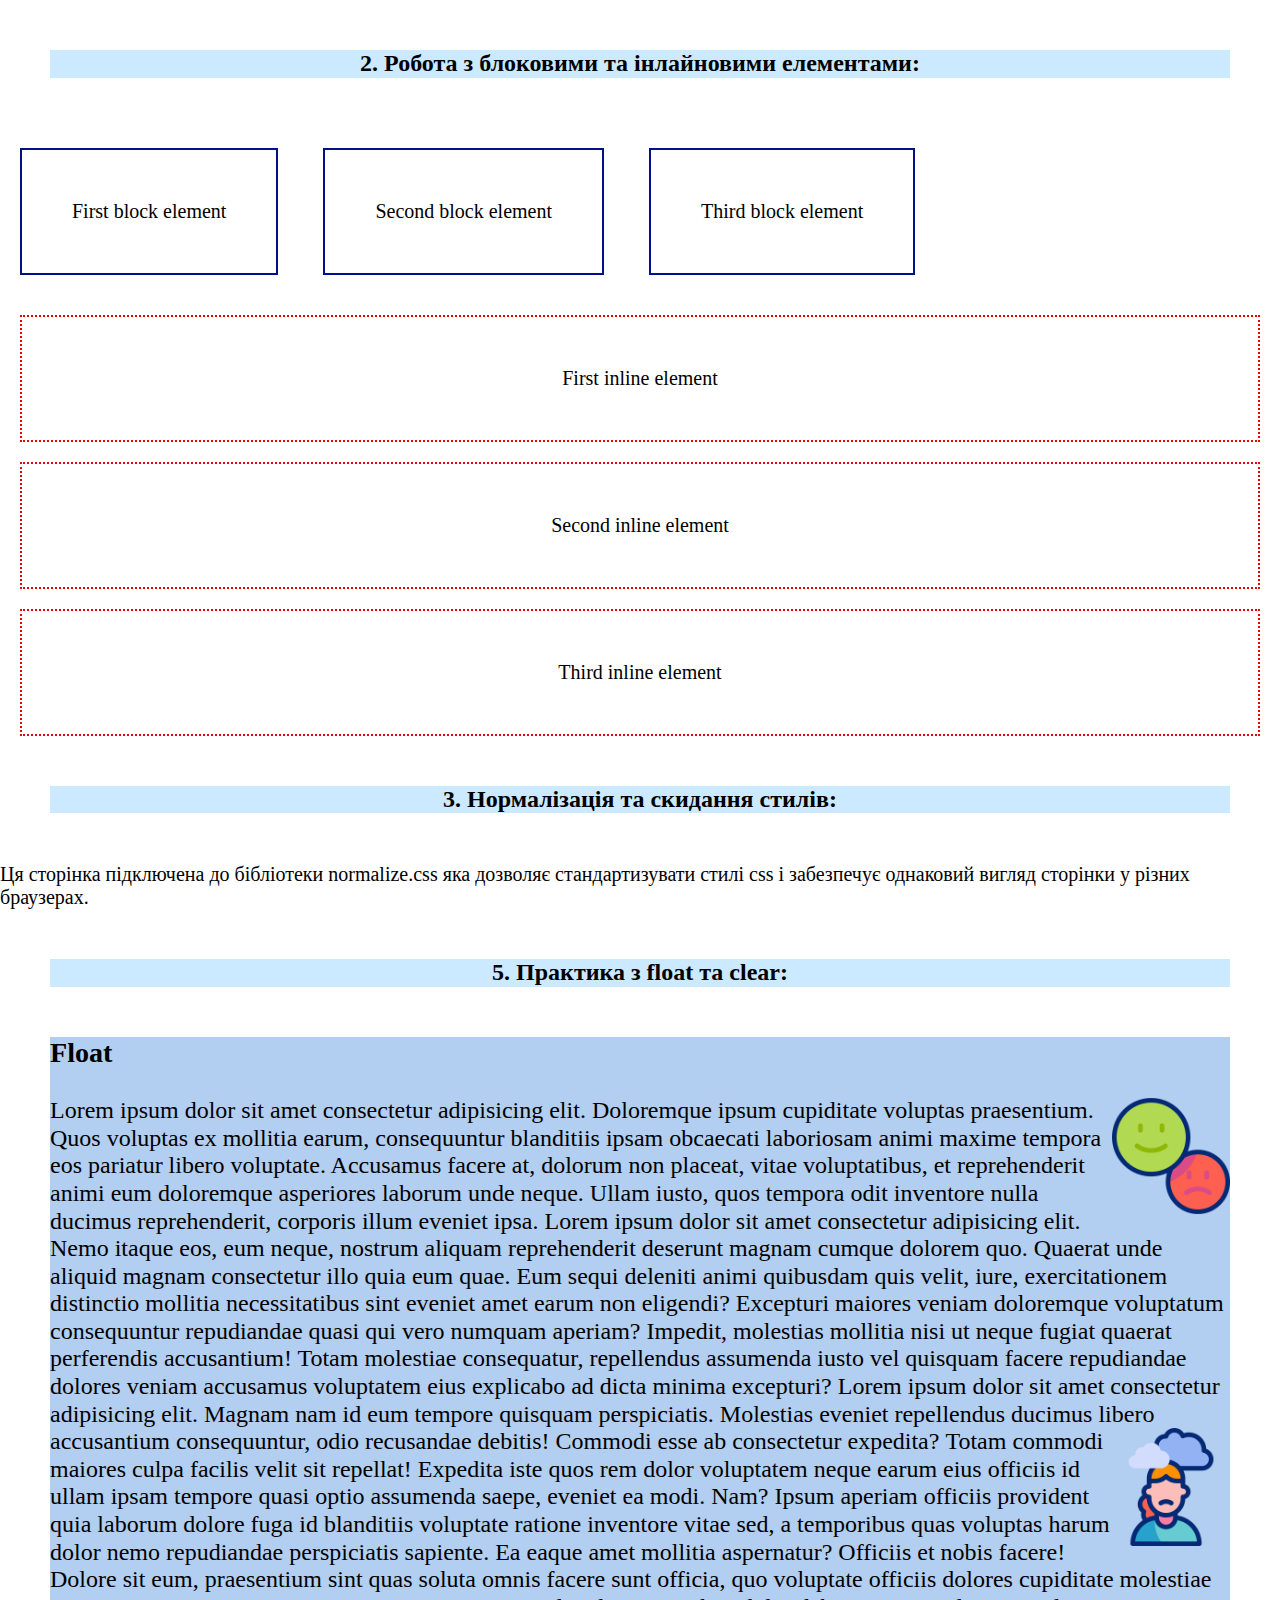
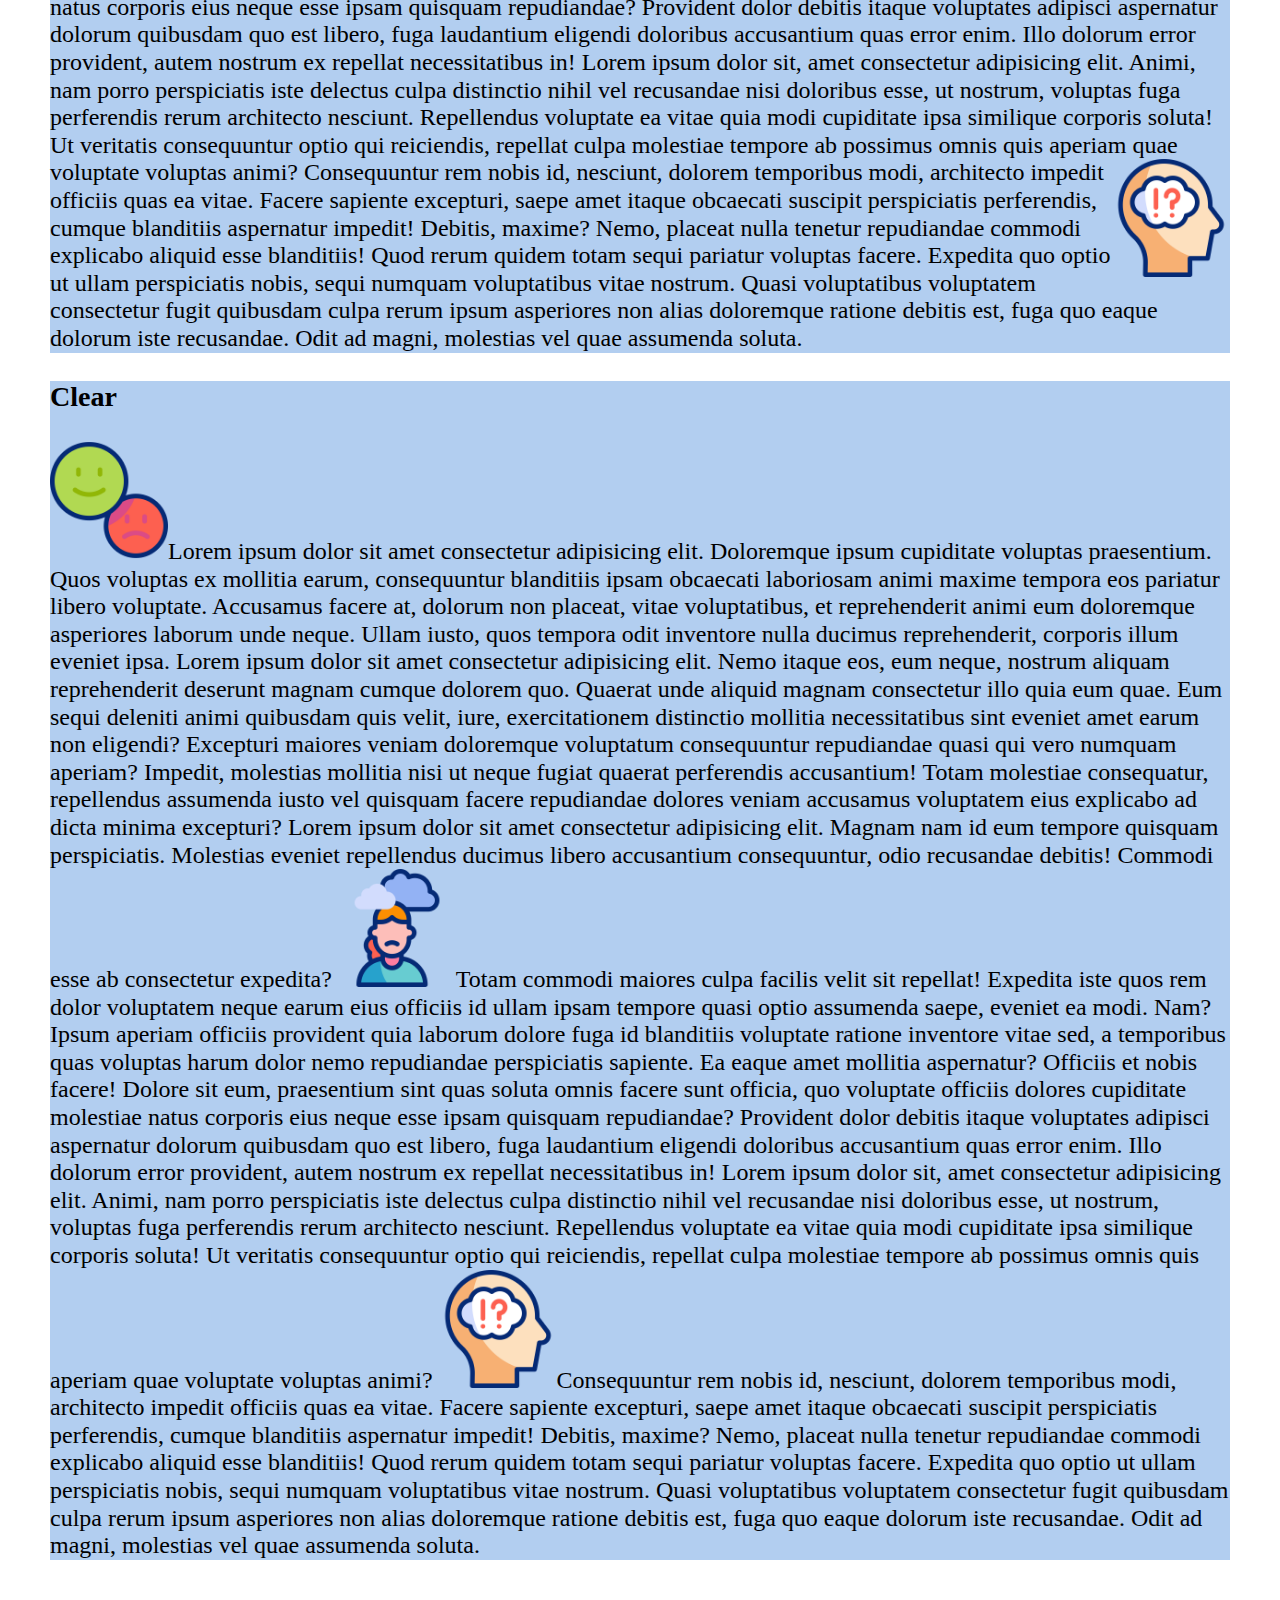
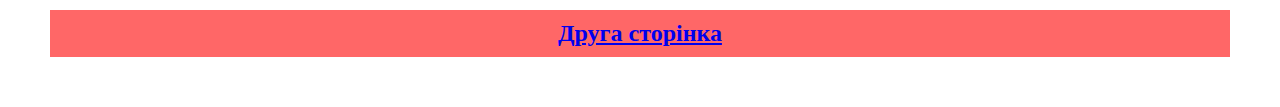
<file: index.html>
<!DOCTYPE html>
<html lang="zxx">

<head>
  <meta charset="UTF-8" />
  <meta name="viewport" content="width=device-width, initial-scale=1.0" />
  <title>Document</title>
  <link rel="stylesheet" href="normalize.css" />
  <link rel="stylesheet" href="style.css" />
</head>

<body>
  <h2>2. Робота з блоковими та інлайновими елементами:</h2>

  <div class="block block--position">First block element</div>
  <div class="block block--position">Second block element</div>
  <div class="block block--position">Third block element</div>

  <span class="inline inline--position">First inline element</span>
  <span class="inline inline--position">Second inline element</span>
  <span class="inline inline--position">Third inline element</span>

  <h2>3. Нормалізація та скидання стилів:</h2>
  <p>
    Ця сторінка підключена до бібліотеки normalize.css яка дозволяє
    стандартизувати стилі css і забезпечує однаковий вигляд сторінки у різних
    браузерах.
  </p>

  <h2>5. Практика з float та clear:</h2>
  <div class="content">
    <h3>Float</h3>
    <p>
      <img class="image image--float" src="images/bipolar.png" alt="image1" />Lorem ipsum dolor sit amet consectetur
      adipisicing elit. Doloremque
      ipsum cupiditate voluptas praesentium. Quos voluptas ex mollitia earum,
      consequuntur blanditiis ipsam obcaecati laboriosam animi maxime tempora
      eos pariatur libero voluptate. Accusamus facere at, dolorum non placeat,
      vitae voluptatibus, et reprehenderit animi eum doloremque asperiores
      laborum unde neque. Ullam iusto, quos tempora odit inventore nulla
      ducimus reprehenderit, corporis illum eveniet ipsa. Lorem ipsum dolor
      sit amet consectetur adipisicing elit. Nemo itaque eos, eum neque,
      nostrum aliquam reprehenderit deserunt magnam cumque dolorem quo.
      Quaerat unde aliquid magnam consectetur illo quia eum quae. Eum sequi
      deleniti animi quibusdam quis velit, iure, exercitationem distinctio
      mollitia necessitatibus sint eveniet amet earum non eligendi? Excepturi
      maiores veniam doloremque voluptatum consequuntur repudiandae quasi qui
      vero numquam aperiam? Impedit, molestias mollitia nisi ut neque fugiat
      quaerat perferendis accusantium! Totam molestiae consequatur,
      repellendus assumenda iusto vel quisquam facere repudiandae dolores
      veniam accusamus voluptatem eius explicabo ad dicta minima excepturi?
      Lorem ipsum dolor sit amet consectetur adipisicing elit. Magnam nam id
      eum tempore quisquam perspiciatis. Molestias eveniet repellendus ducimus
      libero accusantium consequuntur, odio recusandae debitis! Commodi esse
      ab consectetur expedita?
      <img class="image image--float" src="images/depression.png" alt="image2" />Totam commodi maiores culpa facilis
      velit sit repellat! Expedita iste
      quos rem dolor voluptatem neque earum eius officiis id ullam ipsam
      tempore quasi optio assumenda saepe, eveniet ea modi. Nam? Ipsum aperiam
      officiis provident quia laborum dolore fuga id blanditiis voluptate
      ratione inventore vitae sed, a temporibus quas voluptas harum dolor nemo
      repudiandae perspiciatis sapiente. Ea eaque amet mollitia aspernatur?
      Officiis et nobis facere! Dolore sit eum, praesentium sint quas soluta
      omnis facere sunt officia, quo voluptate officiis dolores cupiditate
      molestiae natus corporis eius neque esse ipsam quisquam repudiandae?
      Provident dolor debitis itaque voluptates adipisci aspernatur dolorum
      quibusdam quo est libero, fuga laudantium eligendi doloribus accusantium
      quas error enim. Illo dolorum error provident, autem nostrum ex repellat
      necessitatibus in! Lorem ipsum dolor sit, amet consectetur adipisicing
      elit. Animi, nam porro perspiciatis iste delectus culpa distinctio nihil
      vel recusandae nisi doloribus esse, ut nostrum, voluptas fuga
      perferendis rerum architecto nesciunt. Repellendus voluptate ea vitae
      quia modi cupiditate ipsa similique corporis soluta! Ut veritatis
      consequuntur optio qui reiciendis, repellat culpa molestiae tempore ab
      possimus omnis quis aperiam quae voluptate voluptas animi?
      <img class="image image--float" src="images/dissociation.png" alt="image3" />Consequuntur rem nobis id, nesciunt,
      dolorem temporibus modi,
      architecto impedit officiis quas ea vitae. Facere sapiente excepturi,
      saepe amet itaque obcaecati suscipit perspiciatis perferendis, cumque
      blanditiis aspernatur impedit! Debitis, maxime? Nemo, placeat nulla
      tenetur repudiandae commodi explicabo aliquid esse blanditiis! Quod
      rerum quidem totam sequi pariatur voluptas facere. Expedita quo optio ut
      ullam perspiciatis nobis, sequi numquam voluptatibus vitae nostrum.
      Quasi voluptatibus voluptatem consectetur fugit quibusdam culpa rerum
      ipsum asperiores non alias doloremque ratione debitis est, fuga quo
      eaque dolorum iste recusandae. Odit ad magni, molestias vel quae
      assumenda soluta.
    </p>
  </div>

  <div class="content">
    <h3>Clear</h3>
    <p>
      <img class="image image--clear" src="images/bipolar.png" alt="image1" />Lorem ipsum dolor sit amet consectetur
      adipisicing elit. Doloremque
      ipsum cupiditate voluptas praesentium. Quos voluptas ex mollitia earum,
      consequuntur blanditiis ipsam obcaecati laboriosam animi maxime tempora
      eos pariatur libero voluptate. Accusamus facere at, dolorum non placeat,
      vitae voluptatibus, et reprehenderit animi eum doloremque asperiores
      laborum unde neque. Ullam iusto, quos tempora odit inventore nulla
      ducimus reprehenderit, corporis illum eveniet ipsa. Lorem ipsum dolor
      sit amet consectetur adipisicing elit. Nemo itaque eos, eum neque,
      nostrum aliquam reprehenderit deserunt magnam cumque dolorem quo.
      Quaerat unde aliquid magnam consectetur illo quia eum quae. Eum sequi
      deleniti animi quibusdam quis velit, iure, exercitationem distinctio
      mollitia necessitatibus sint eveniet amet earum non eligendi? Excepturi
      maiores veniam doloremque voluptatum consequuntur repudiandae quasi qui
      vero numquam aperiam? Impedit, molestias mollitia nisi ut neque fugiat
      quaerat perferendis accusantium! Totam molestiae consequatur,
      repellendus assumenda iusto vel quisquam facere repudiandae dolores
      veniam accusamus voluptatem eius explicabo ad dicta minima excepturi?
      Lorem ipsum dolor sit amet consectetur adipisicing elit. Magnam nam id
      eum tempore quisquam perspiciatis. Molestias eveniet repellendus ducimus
      libero accusantium consequuntur, odio recusandae debitis! Commodi esse
      ab consectetur expedita?
      <img class="image image--clear" src="images/depression.png" alt="image2" />Totam commodi maiores culpa facilis
      velit sit repellat! Expedita iste
      quos rem dolor voluptatem neque earum eius officiis id ullam ipsam
      tempore quasi optio assumenda saepe, eveniet ea modi. Nam? Ipsum aperiam
      officiis provident quia laborum dolore fuga id blanditiis voluptate
      ratione inventore vitae sed, a temporibus quas voluptas harum dolor nemo
      repudiandae perspiciatis sapiente. Ea eaque amet mollitia aspernatur?
      Officiis et nobis facere! Dolore sit eum, praesentium sint quas soluta
      omnis facere sunt officia, quo voluptate officiis dolores cupiditate
      molestiae natus corporis eius neque esse ipsam quisquam repudiandae?
      Provident dolor debitis itaque voluptates adipisci aspernatur dolorum
      quibusdam quo est libero, fuga laudantium eligendi doloribus accusantium
      quas error enim. Illo dolorum error provident, autem nostrum ex repellat
      necessitatibus in! Lorem ipsum dolor sit, amet consectetur adipisicing
      elit. Animi, nam porro perspiciatis iste delectus culpa distinctio nihil
      vel recusandae nisi doloribus esse, ut nostrum, voluptas fuga
      perferendis rerum architecto nesciunt. Repellendus voluptate ea vitae
      quia modi cupiditate ipsa similique corporis soluta! Ut veritatis
      consequuntur optio qui reiciendis, repellat culpa molestiae tempore ab
      possimus omnis quis aperiam quae voluptate voluptas animi?
      <img class="image image--clear" src="images/dissociation.png" alt="image3" />Consequuntur rem nobis id, nesciunt,
      dolorem temporibus modi,
      architecto impedit officiis quas ea vitae. Facere sapiente excepturi,
      saepe amet itaque obcaecati suscipit perspiciatis perferendis, cumque
      blanditiis aspernatur impedit! Debitis, maxime? Nemo, placeat nulla
      tenetur repudiandae commodi explicabo aliquid esse blanditiis! Quod
      rerum quidem totam sequi pariatur voluptas facere. Expedita quo optio ut
      ullam perspiciatis nobis, sequi numquam voluptatibus vitae nostrum.
      Quasi voluptatibus voluptatem consectetur fugit quibusdam culpa rerum
      ipsum asperiores non alias doloremque ratione debitis est, fuga quo
      eaque dolorum iste recusandae. Odit ad magni, molestias vel quae
      assumenda soluta.
    </p>
  </div>

  <a href="page2.html">Друга сторінка</a>
</body>

</html>
</file>
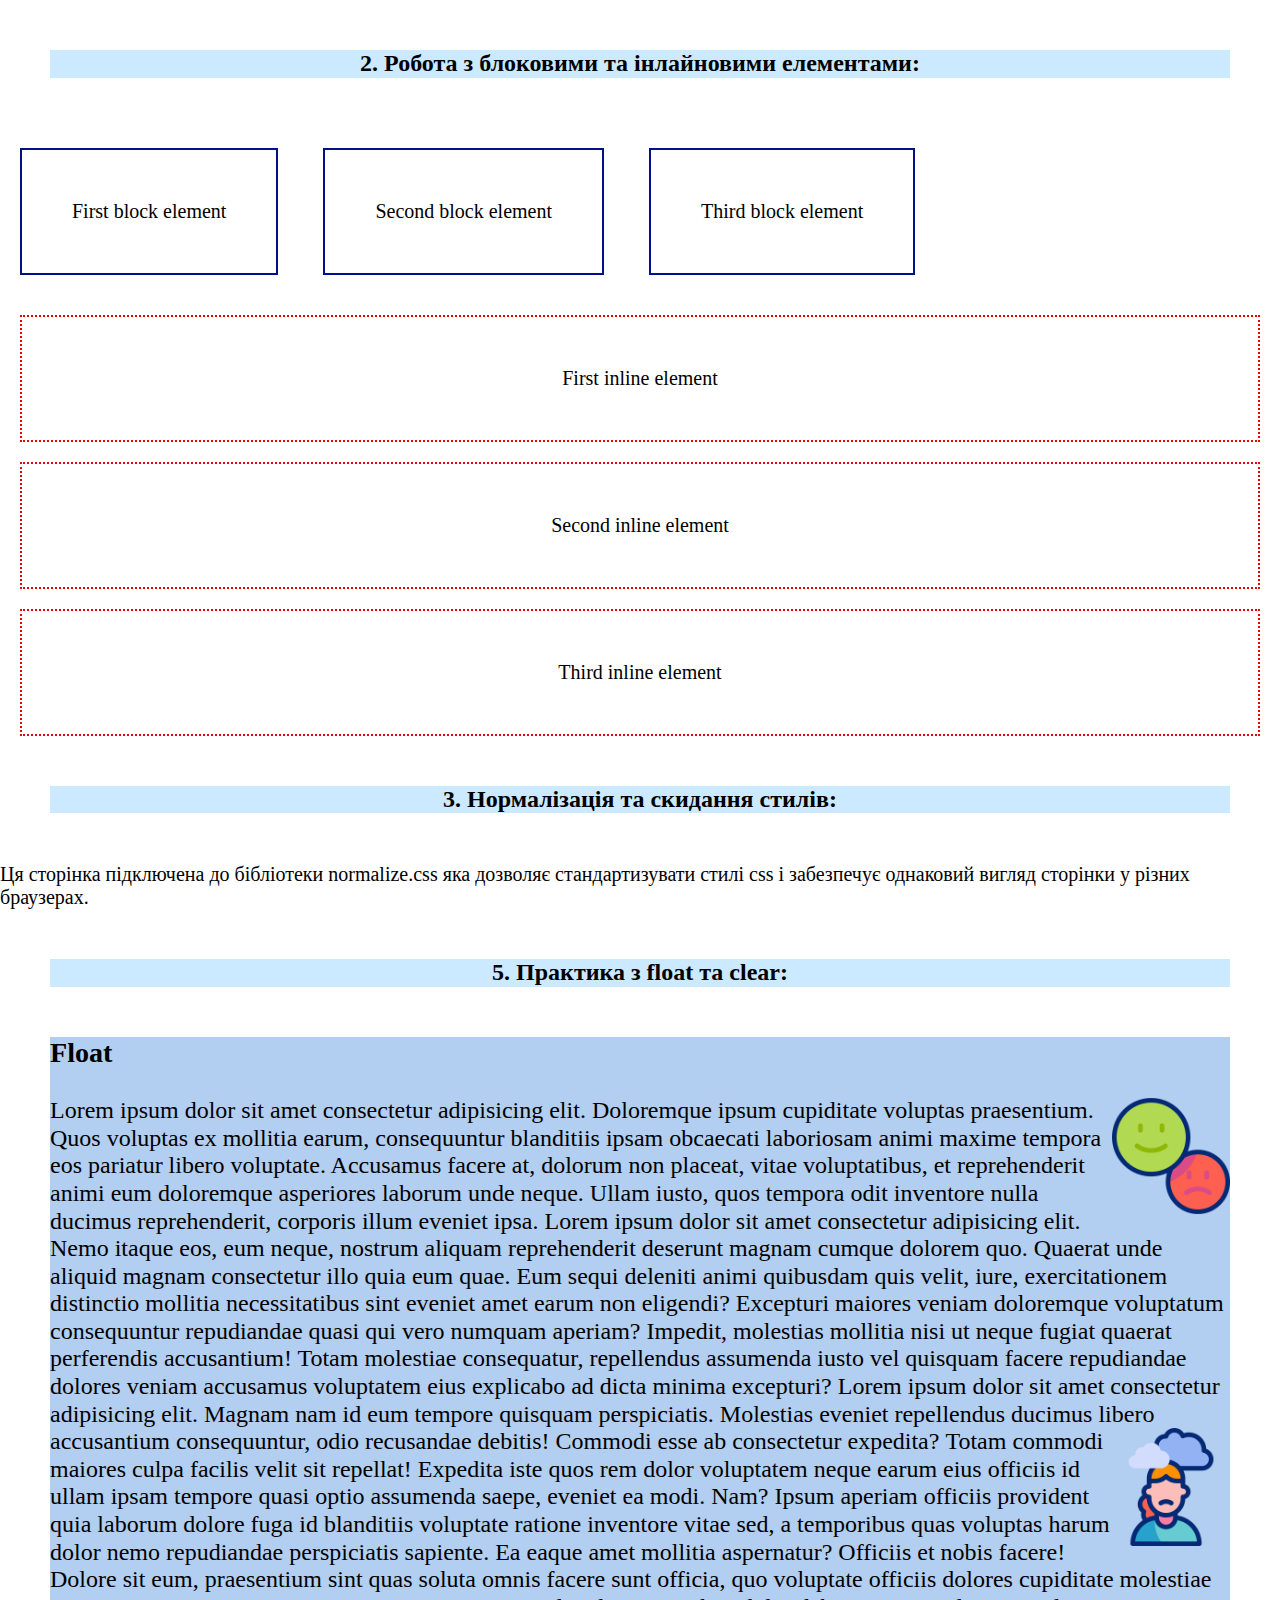
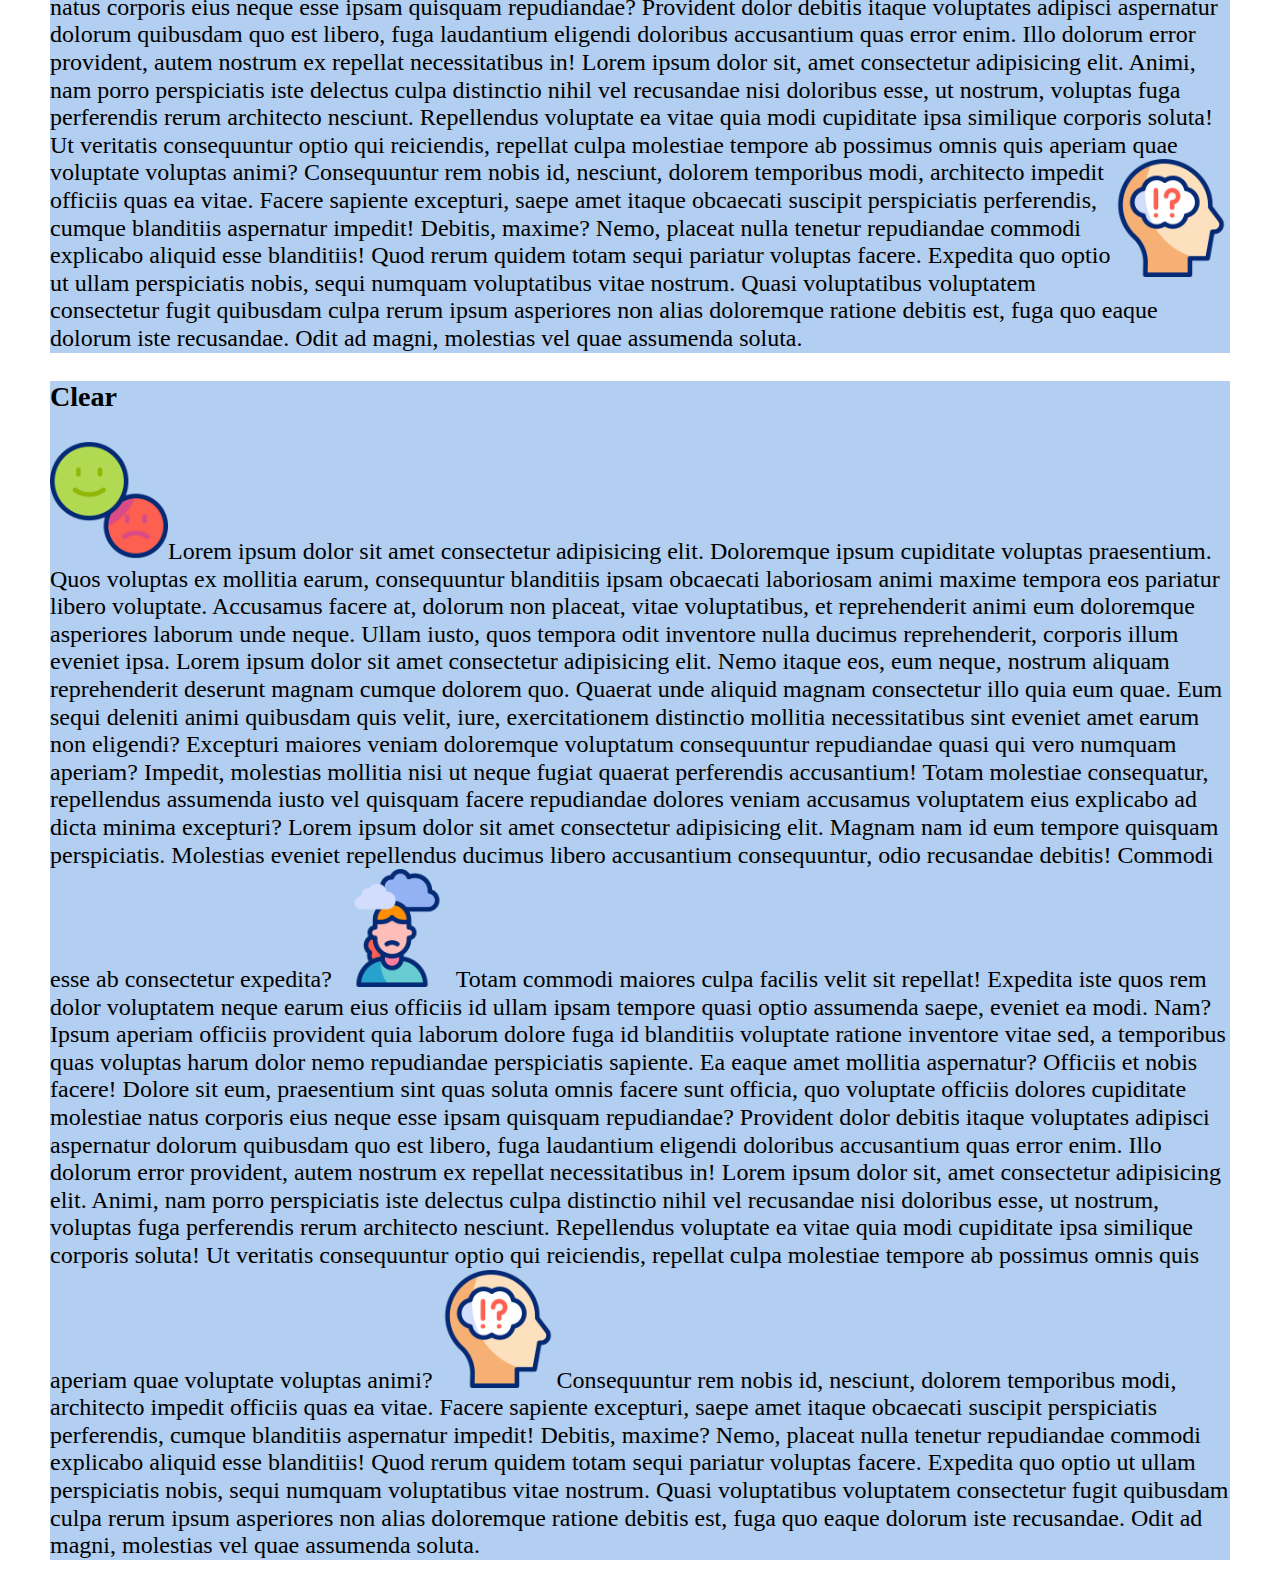
<file: page1.html>
<!DOCTYPE html>
<html lang="zxx">

<head>
  <meta charset="UTF-8">
  <meta name="viewport" content="width=device-width, initial-scale=1.0">
  <title>Document</title>
  <link rel="stylesheet" href="normalize.css">
  <link rel="stylesheet" href="style.css">
</head>

<body>
  <h2>2. Робота з блоковими та інлайновими елементами:</h2>

  <div class="block block--position">First block element</div>
  <div class="block block--position">Second block element</div>
  <div class="block block--position">Third block element</div>

  <span class="inline inline--position">First inline element</span>
  <span class="inline inline--position">Second inline element</span>
  <span class="inline inline--position">Third inline element</span>

  <h2>3. Нормалізація та скидання стилів:</h2>
  <p>
    Ця сторінка підключена до бібліотеки normalize.css яка дозволяє
    стандартизувати стилі css і забезпечує однаковий вигляд сторінки у різних
    браузерах.
  </p>

  <h2>5. Практика з float та clear:</h2>
  <div class="content">
    <h3>Float</h3>
    <p>
      <img class="image image--float" src="images/bipolar.png" alt="image1">Lorem ipsum dolor sit amet consectetur
      adipisicing elit. Doloremque
      ipsum cupiditate voluptas praesentium. Quos voluptas ex mollitia earum,
      consequuntur blanditiis ipsam obcaecati laboriosam animi maxime tempora
      eos pariatur libero voluptate. Accusamus facere at, dolorum non placeat,
      vitae voluptatibus, et reprehenderit animi eum doloremque asperiores
      laborum unde neque. Ullam iusto, quos tempora odit inventore nulla
      ducimus reprehenderit, corporis illum eveniet ipsa. Lorem ipsum dolor
      sit amet consectetur adipisicing elit. Nemo itaque eos, eum neque,
      nostrum aliquam reprehenderit deserunt magnam cumque dolorem quo.
      Quaerat unde aliquid magnam consectetur illo quia eum quae. Eum sequi
      deleniti animi quibusdam quis velit, iure, exercitationem distinctio
      mollitia necessitatibus sint eveniet amet earum non eligendi? Excepturi
      maiores veniam doloremque voluptatum consequuntur repudiandae quasi qui
      vero numquam aperiam? Impedit, molestias mollitia nisi ut neque fugiat
      quaerat perferendis accusantium! Totam molestiae consequatur,
      repellendus assumenda iusto vel quisquam facere repudiandae dolores
      veniam accusamus voluptatem eius explicabo ad dicta minima excepturi?
      Lorem ipsum dolor sit amet consectetur adipisicing elit. Magnam nam id
      eum tempore quisquam perspiciatis. Molestias eveniet repellendus ducimus
      libero accusantium consequuntur, odio recusandae debitis! Commodi esse
      ab consectetur expedita?
      <img class="image image--float" src="images/depression.png" alt="image2">Totam commodi maiores culpa facilis
      velit sit repellat! Expedita iste
      quos rem dolor voluptatem neque earum eius officiis id ullam ipsam
      tempore quasi optio assumenda saepe, eveniet ea modi. Nam? Ipsum aperiam
      officiis provident quia laborum dolore fuga id blanditiis voluptate
      ratione inventore vitae sed, a temporibus quas voluptas harum dolor nemo
      repudiandae perspiciatis sapiente. Ea eaque amet mollitia aspernatur?
      Officiis et nobis facere! Dolore sit eum, praesentium sint quas soluta
      omnis facere sunt officia, quo voluptate officiis dolores cupiditate
      molestiae natus corporis eius neque esse ipsam quisquam repudiandae?
      Provident dolor debitis itaque voluptates adipisci aspernatur dolorum
      quibusdam quo est libero, fuga laudantium eligendi doloribus accusantium
      quas error enim. Illo dolorum error provident, autem nostrum ex repellat
      necessitatibus in! Lorem ipsum dolor sit, amet consectetur adipisicing
      elit. Animi, nam porro perspiciatis iste delectus culpa distinctio nihil
      vel recusandae nisi doloribus esse, ut nostrum, voluptas fuga
      perferendis rerum architecto nesciunt. Repellendus voluptate ea vitae
      quia modi cupiditate ipsa similique corporis soluta! Ut veritatis
      consequuntur optio qui reiciendis, repellat culpa molestiae tempore ab
      possimus omnis quis aperiam quae voluptate voluptas animi?
      <img class="image image--float" src="images/dissociation.png" alt="image3">Consequuntur rem nobis id, nesciunt,
      dolorem temporibus modi,
      architecto impedit officiis quas ea vitae. Facere sapiente excepturi,
      saepe amet itaque obcaecati suscipit perspiciatis perferendis, cumque
      blanditiis aspernatur impedit! Debitis, maxime? Nemo, placeat nulla
      tenetur repudiandae commodi explicabo aliquid esse blanditiis! Quod
      rerum quidem totam sequi pariatur voluptas facere. Expedita quo optio ut
      ullam perspiciatis nobis, sequi numquam voluptatibus vitae nostrum.
      Quasi voluptatibus voluptatem consectetur fugit quibusdam culpa rerum
      ipsum asperiores non alias doloremque ratione debitis est, fuga quo
      eaque dolorum iste recusandae. Odit ad magni, molestias vel quae
      assumenda soluta.
    </p>
  </div>

  <div class="content">
    <h3>Clear</h3>
    <p>
      <img class="image image--clear" src="images/bipolar.png" alt="image1">Lorem ipsum dolor sit amet consectetur
      adipisicing elit. Doloremque
      ipsum cupiditate voluptas praesentium. Quos voluptas ex mollitia earum,
      consequuntur blanditiis ipsam obcaecati laboriosam animi maxime tempora
      eos pariatur libero voluptate. Accusamus facere at, dolorum non placeat,
      vitae voluptatibus, et reprehenderit animi eum doloremque asperiores
      laborum unde neque. Ullam iusto, quos tempora odit inventore nulla
      ducimus reprehenderit, corporis illum eveniet ipsa. Lorem ipsum dolor
      sit amet consectetur adipisicing elit. Nemo itaque eos, eum neque,
      nostrum aliquam reprehenderit deserunt magnam cumque dolorem quo.
      Quaerat unde aliquid magnam consectetur illo quia eum quae. Eum sequi
      deleniti animi quibusdam quis velit, iure, exercitationem distinctio
      mollitia necessitatibus sint eveniet amet earum non eligendi? Excepturi
      maiores veniam doloremque voluptatum consequuntur repudiandae quasi qui
      vero numquam aperiam? Impedit, molestias mollitia nisi ut neque fugiat
      quaerat perferendis accusantium! Totam molestiae consequatur,
      repellendus assumenda iusto vel quisquam facere repudiandae dolores
      veniam accusamus voluptatem eius explicabo ad dicta minima excepturi?
      Lorem ipsum dolor sit amet consectetur adipisicing elit. Magnam nam id
      eum tempore quisquam perspiciatis. Molestias eveniet repellendus ducimus
      libero accusantium consequuntur, odio recusandae debitis! Commodi esse
      ab consectetur expedita?
      <img class="image image--clear" src="images/depression.png" alt="image2">Totam commodi maiores culpa facilis
      velit sit repellat! Expedita iste
      quos rem dolor voluptatem neque earum eius officiis id ullam ipsam
      tempore quasi optio assumenda saepe, eveniet ea modi. Nam? Ipsum aperiam
      officiis provident quia laborum dolore fuga id blanditiis voluptate
      ratione inventore vitae sed, a temporibus quas voluptas harum dolor nemo
      repudiandae perspiciatis sapiente. Ea eaque amet mollitia aspernatur?
      Officiis et nobis facere! Dolore sit eum, praesentium sint quas soluta
      omnis facere sunt officia, quo voluptate officiis dolores cupiditate
      molestiae natus corporis eius neque esse ipsam quisquam repudiandae?
      Provident dolor debitis itaque voluptates adipisci aspernatur dolorum
      quibusdam quo est libero, fuga laudantium eligendi doloribus accusantium
      quas error enim. Illo dolorum error provident, autem nostrum ex repellat
      necessitatibus in! Lorem ipsum dolor sit, amet consectetur adipisicing
      elit. Animi, nam porro perspiciatis iste delectus culpa distinctio nihil
      vel recusandae nisi doloribus esse, ut nostrum, voluptas fuga
      perferendis rerum architecto nesciunt. Repellendus voluptate ea vitae
      quia modi cupiditate ipsa similique corporis soluta! Ut veritatis
      consequuntur optio qui reiciendis, repellat culpa molestiae tempore ab
      possimus omnis quis aperiam quae voluptate voluptas animi?
      <img class="image image--clear" src="images/dissociation.png" alt="image3">Consequuntur rem nobis id, nesciunt,
      dolorem temporibus modi,
      architecto impedit officiis quas ea vitae. Facere sapiente excepturi,
      saepe amet itaque obcaecati suscipit perspiciatis perferendis, cumque
      blanditiis aspernatur impedit! Debitis, maxime? Nemo, placeat nulla
      tenetur repudiandae commodi explicabo aliquid esse blanditiis! Quod
      rerum quidem totam sequi pariatur voluptas facere. Expedita quo optio ut
      ullam perspiciatis nobis, sequi numquam voluptatibus vitae nostrum.
      Quasi voluptatibus voluptatem consectetur fugit quibusdam culpa rerum
      ipsum asperiores non alias doloremque ratione debitis est, fuga quo
      eaque dolorum iste recusandae. Odit ad magni, molestias vel quae
      assumenda soluta.
    </p>
  </div>
</body>

</html>
</file>
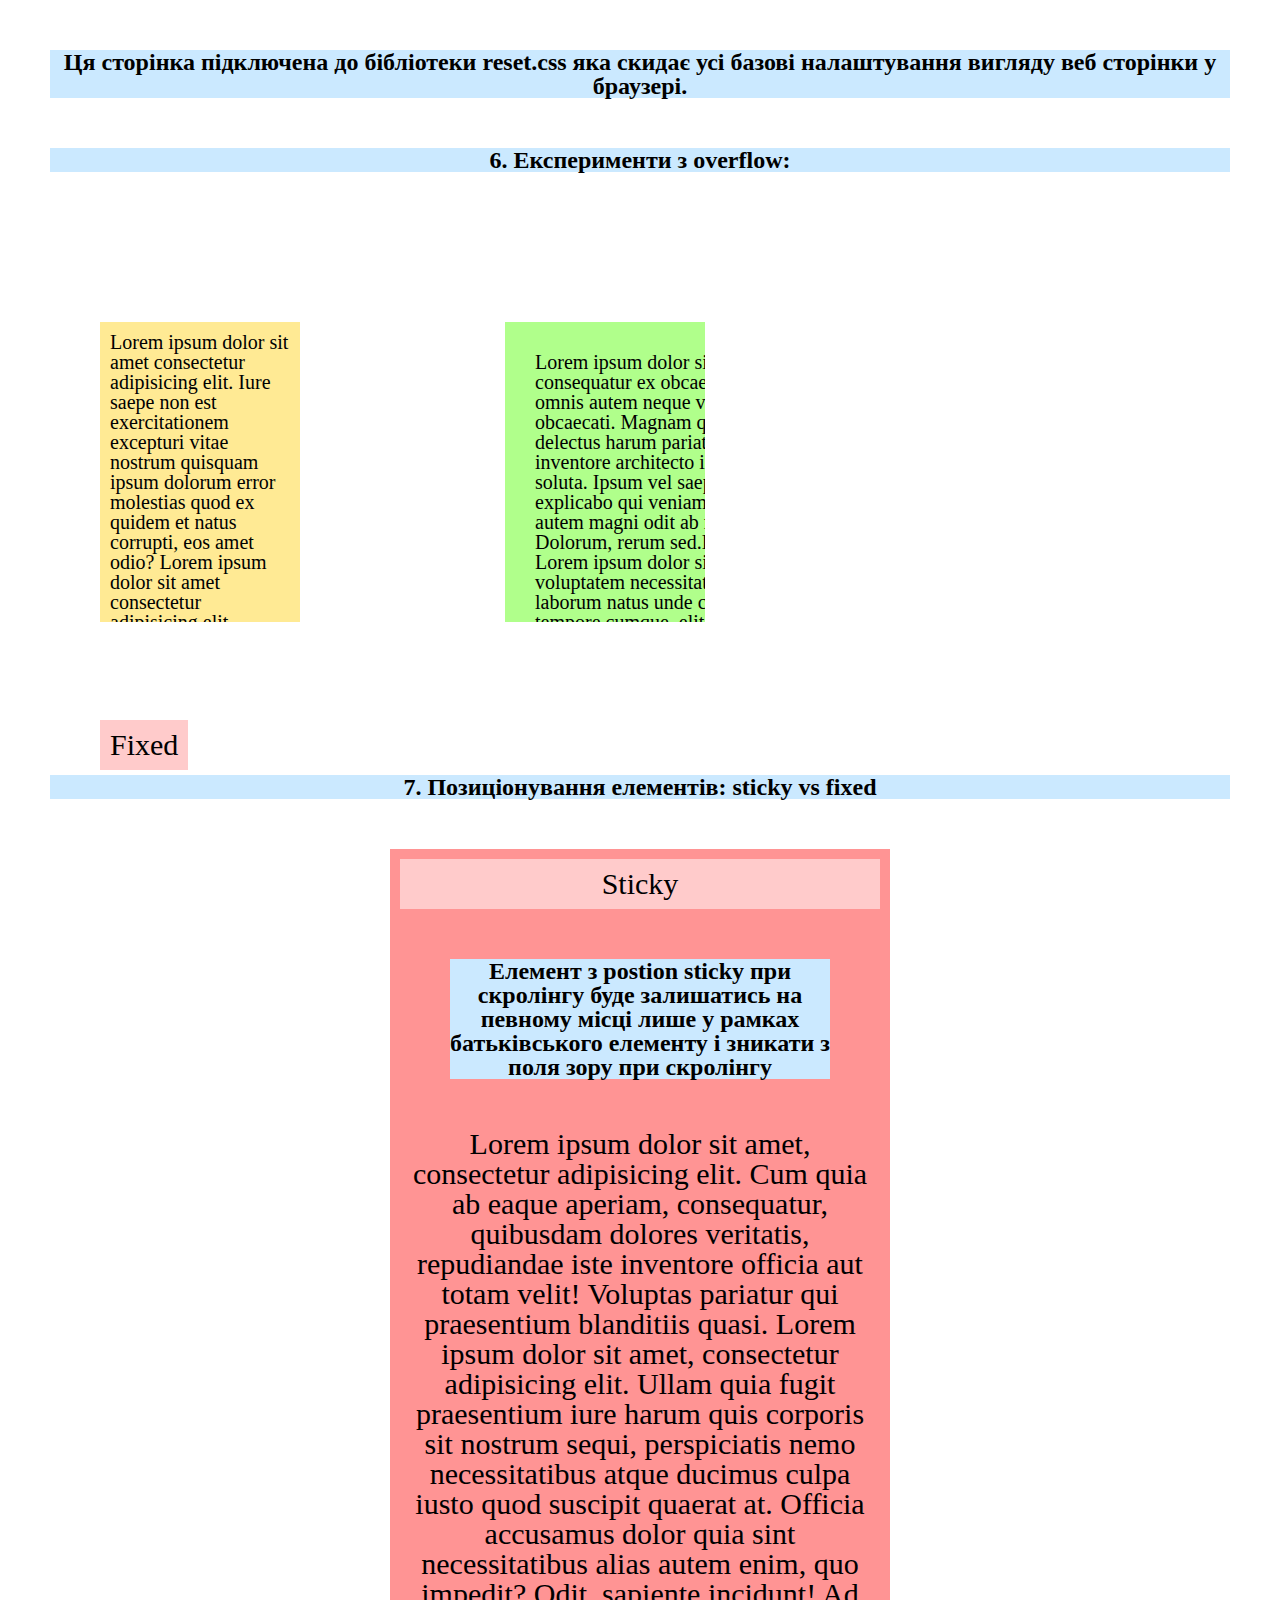
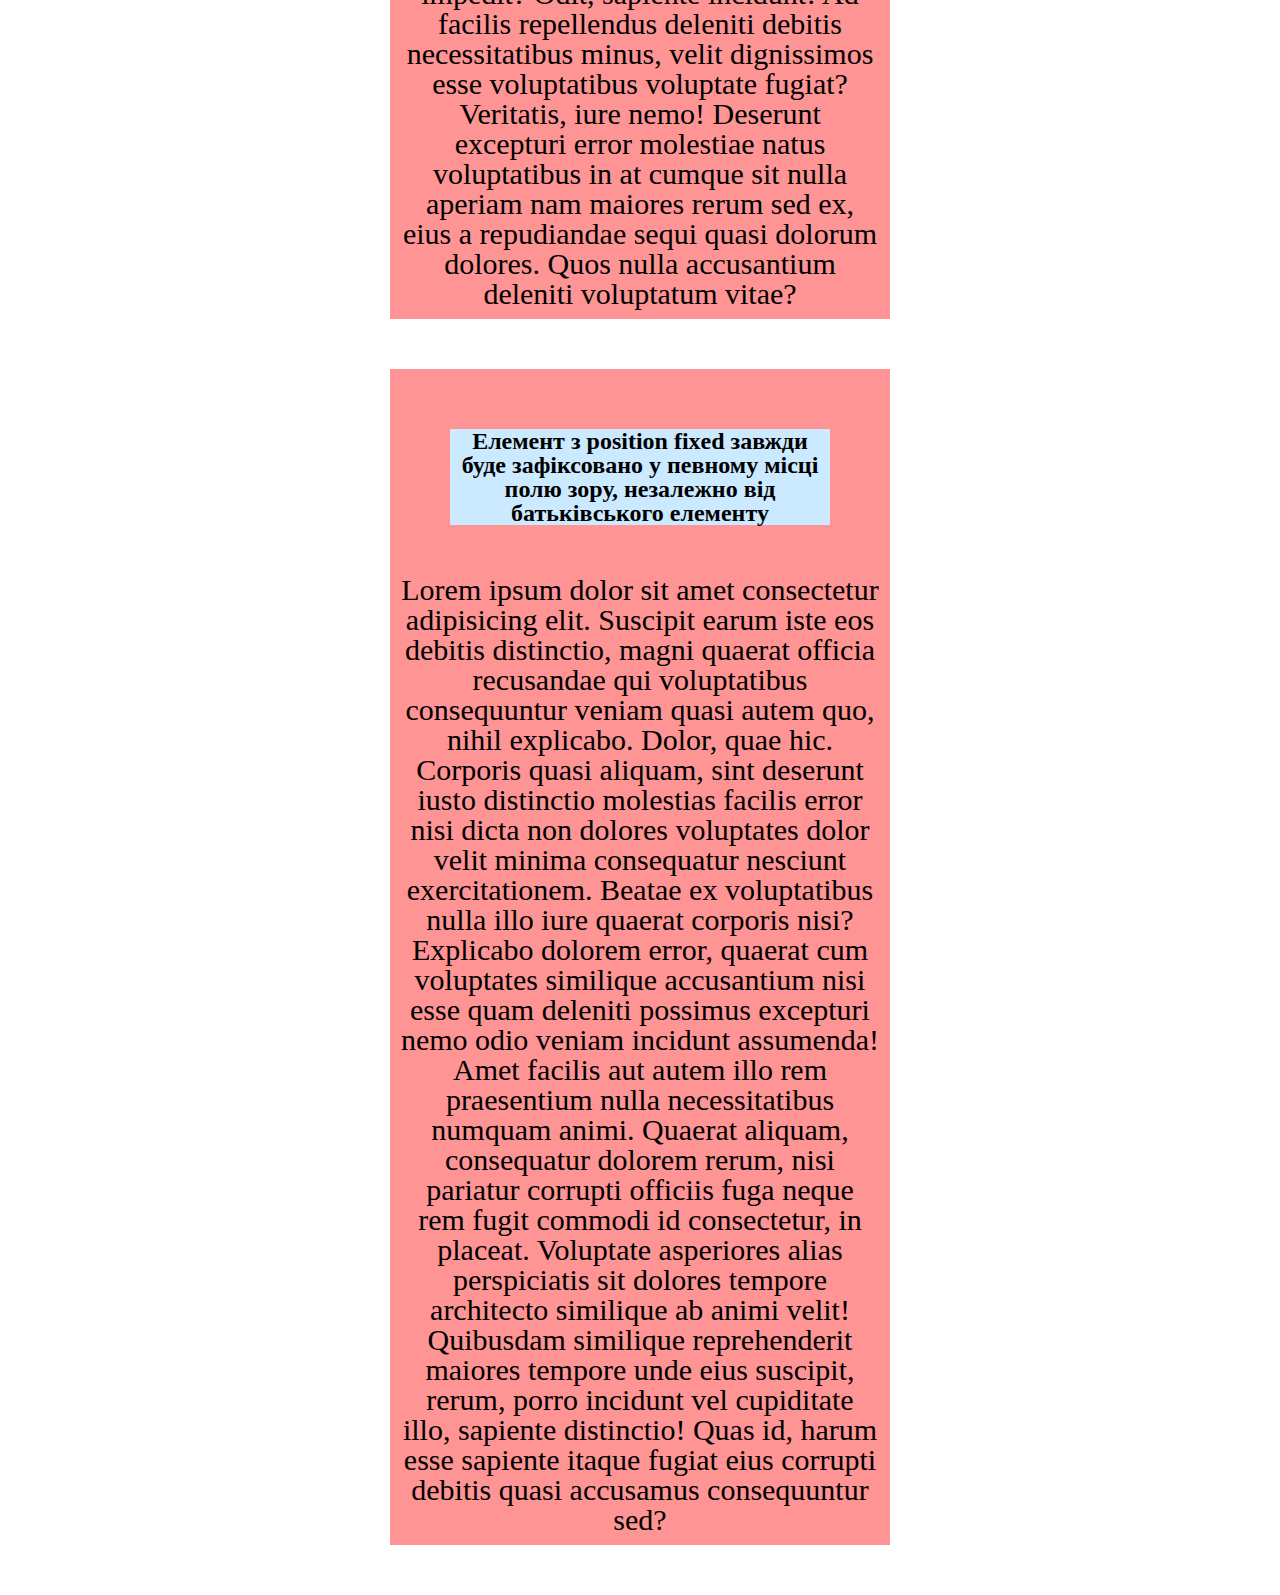
<file: page2.html>
<!DOCTYPE html>
<html lang="zxx">

<head>
  <meta charset="UTF-8">
  <meta name="viewport" content="width=device-width, initial-scale=1.0">
  <title>Document</title>
  <link rel="stylesheet" href="reset.css">
  <link rel="stylesheet" href="style.css">
</head>

<body>
  <h2>
    Ця сторінка підключена до бібліотеки reset.css яка скидає усі базові
    налаштування вигляду веб сторінки у браузері.
  </h2>

  <h2>6. Експерименти з overflow:</h2>

  <div class="container container--overflow-y">
    Lorem ipsum dolor sit amet consectetur adipisicing elit. Iure saepe non
    est exercitationem excepturi vitae nostrum quisquam ipsum dolorum error
    molestias quod ex quidem et natus corrupti, eos amet odio? Lorem ipsum
    dolor sit amet consectetur adipisicing elit. Provident velit, in aliquid
    sunt quos sequi inventore, placeat ab fugiat laboriosam maiores dolores ex
    alias at aut doloribus qui modi necessitatibus. Laudantium quam voluptate
    reprehenderit illo ducimus aspernatur quasi blanditiis numquam distinctio
    dolorem dolorum, reiciendis molestiae autem quia possimus minima officia.
    Inventore aperiam reiciendis placeat amet ab sapiente, id tempore
    laudantium? Laudantium provident voluptates minima accusantium laboriosam
    molestiae quisquam exercitationem recusandae. Voluptas ad quod voluptates
    ducimus, dolorem, laboriosam, officiis quisquam sunt sequi nemo optio
    doloribus consectetur perferendis aspernatur porro laborum quia.
  </div>
  <div class="container container--overflow-x">
    Lorem ipsum dolor sit amet consectetur adipisicing elit. Vero, veritatis
    consequatur ex obcaecati rem sapiente cumque eligendi distinctio quia
    omnis autem neque voluptatibus maxime molestias ipsam. A itaque at
    obcaecati. Magnam quae incidunt iste impedit earum reprehenderit laborum
    delectus harum pariatur similique, officia, expedita vitae ea explicabo
    inventore architecto ipsam nesciunt repudiandae corrupti aperiam iusto
    soluta. Ipsum vel saepe excepturi. Hic quidem cumque libero nobis illo,
    explicabo qui veniam cupiditate commodi itaque praesentium repellat quis
    autem magni odit ab magnam nesciunt excepturi nam eveniet odio sed fugiat!
    Dolorum, rerum sed.Lorem ipsum dolor sit, amet consectetur adipisicing
    Lorem ipsum dolor sit amet consectetur adipisicing elit. Dolorem
    voluptatem necessitatibus eligendi veniam facilis nisi quibusdam, harum
    laborum natus unde consequatur amet obcaecati a ab ipsum eaque expedita
    tempore cumque. elit. Doloremque dicta fuga, provident ut assumenda, saepe
    culpa ex deserunt dignissimos ratione maxime ipsa id nam nesciunt
    voluptatem recusandae perferendis excepturi esse? Lorem ipsum dolor sit
    amet consectetur adipisicing elit. Eveniet perspiciatis similique
    inventore dolore consequatur velit blanditiis! Autem, blanditiis quia
    officia amet iste at, eligendi laudantium quasi vitae eum itaque tempora!
  </div>

  <h2>7. Позиціонування елементів: sticky vs fixed</h2>

  <div class="container-position">
    <div class="container-position--sticky">Sticky</div>
    <h2>
      Елемент з postion sticky при скролінгу буде залишатись на певному місці
      лише у рамках батьківського елементу і зникати з поля зору при скролінгу
    </h2>
    <p>
      Lorem ipsum dolor sit amet, consectetur adipisicing elit. Cum quia ab
      eaque aperiam, consequatur, quibusdam dolores veritatis, repudiandae
      iste inventore officia aut totam velit! Voluptas pariatur qui
      praesentium blanditiis quasi. Lorem ipsum dolor sit amet, consectetur
      adipisicing elit. Ullam quia fugit praesentium iure harum quis corporis
      sit nostrum sequi, perspiciatis nemo necessitatibus atque ducimus culpa
      iusto quod suscipit quaerat at. Officia accusamus dolor quia sint
      necessitatibus alias autem enim, quo impedit? Odit, sapiente incidunt!
      Ad facilis repellendus deleniti debitis necessitatibus minus, velit
      dignissimos esse voluptatibus voluptate fugiat? Veritatis, iure nemo!
      Deserunt excepturi error molestiae natus voluptatibus in at cumque sit
      nulla aperiam nam maiores rerum sed ex, eius a repudiandae sequi quasi
      dolorum dolores. Quos nulla accusantium deleniti voluptatum vitae?
    </p>
  </div>

  <div class="container-position">
    <div class="container-position--fixed">Fixed</div>
    <h2>
      Елемент з position fixed завжди буде зафіксовано у певному місці полю
      зору, незалежно від батьківського елементу
    </h2>
    <p>
      Lorem ipsum dolor sit amet consectetur adipisicing elit. Suscipit earum
      iste eos debitis distinctio, magni quaerat officia recusandae qui
      voluptatibus consequuntur veniam quasi autem quo, nihil explicabo.
      Dolor, quae hic. Corporis quasi aliquam, sint deserunt iusto distinctio
      molestias facilis error nisi dicta non dolores voluptates dolor velit
      minima consequatur nesciunt exercitationem. Beatae ex voluptatibus nulla
      illo iure quaerat corporis nisi? Explicabo dolorem error, quaerat cum
      voluptates similique accusantium nisi esse quam deleniti possimus
      excepturi nemo odio veniam incidunt assumenda! Amet facilis aut autem
      illo rem praesentium nulla necessitatibus numquam animi. Quaerat
      aliquam, consequatur dolorem rerum, nisi pariatur corrupti officiis fuga
      neque rem fugit commodi id consectetur, in placeat. Voluptate asperiores
      alias perspiciatis sit dolores tempore architecto similique ab animi
      velit! Quibusdam similique reprehenderit maiores tempore unde eius
      suscipit, rerum, porro incidunt vel cupiditate illo, sapiente
      distinctio! Quas id, harum esse sapiente itaque fugiat eius corrupti
      debitis quasi accusamus consequuntur sed?
    </p>
  </div>
</body>

</html>
</file>
<file: style.css>
/*4. Вивчення CSS властивостей:*/
* {
  box-sizing: border-box;
}

body {
  font-size: 20px;
}

h2 {
  text-align: center;
  font-weight: bolder;
  font-size: 24px;
  background-color: #cbe9ff;
  margin: 50px;
}

a {
  text-align: center;
  font-weight: bolder;
  font-size: 24px;
  background-color: #ff6767;
  margin: 50px;
  padding: 10px;
  display: block;
}

.block {
  border: 2px solid #00108a;
  padding: 50px;
  margin: 20px;
}

.block--position {
  display: inline-block;
  text-align: center;
}

.inline {
  border: 2px dotted #ec0000;
  padding: 50px;
  margin: 20px;
  text-align: center;
}

.inline--position {
  display: block;
}

/*5. Практика з float та clear:*/

.content {
  background-color: rgba(123, 171, 230, 0.582);
  font-size: 24px;
  margin: 0 50px;
}

.image {
  width: 10%;
  height: auto;
}

.image--float {
  float: right;
}

.image--clear {
  clear: both;
}

/*6. Експерименти з overflow:*/
.container {
  height: 300px;
  width: 200px;
  background-color: #ffea94;
  margin: 100px;
  padding: 10px;
  display: inline-block;
}

.container--overflow-y {
  overflow-y: scroll;
}

.container--overflow-x {
  overflow-y: hidden;
  overflow-x: auto;
  white-space: pre;
  background-color: #b0ff8b;
}

/*7. Позиціонування елементів: sticky vs fixed*/
.container-position {
  height: auto;
  width: 500px;
  background-color: #ff9494;
  padding: 10px;
  text-align: center;
  font-size: 30px;
  align-items: center;
  margin: 50px auto;
}

.container-position--sticky {
  position: sticky;
  top: 0;
  background-color: #ffcbcb;
  padding: 10px;
}

.container-position--fixed {
  position: fixed;
  left: 100px;
  top: 80%;
  background-color: #ffcbcb;
  padding: 10px;
}
</file>
